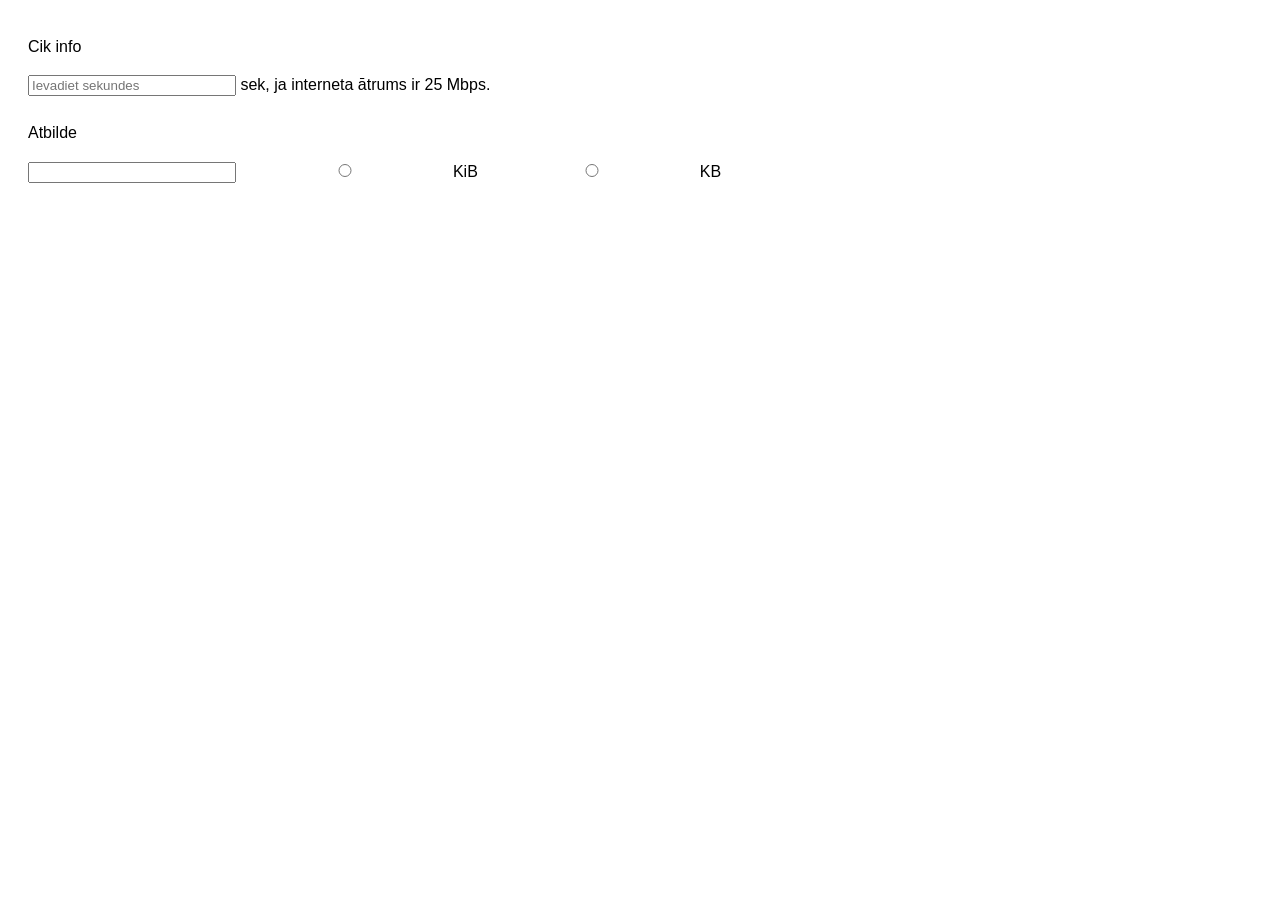
<file: baiti.html>
<!DOCTYPE html>
<html lang="lv">
<head>
    <meta charset="UTF-8">
    <title>Datu apjoma aprēķins</title>
    <style>
body {
    font-family: Arial, sans-serif;
    line-height: 1.4;
}

.form-container {
    margin: 10px;
    padding: 10px;
    border: none;
}
input, input[type="number"] {
    width: 200px;
    margin-bottom: 10px;
}

label {
    margin-right: 5px;
}
    </style>
</head>
<body>

    <div class="form-container">
        <p>Cik info</p>
        <input type="number" id="sekundes" placeholder="Ievadiet sekundes"> 
        <span>sek, ja interneta ātrums ir 25 Mbps.</span>

        <p>Atbilde</p>
        <input type="text" id="atbilde" readonly>

        <input type="radio" name="unit" id="kib" onclick="rekinat()"> 
        <label for="kib">KiB</label>
        
        <input type="radio" name="unit" id="kb" onclick="rekinat()"> 
        <label for="kb">KB</label>
    </div>

    <script>
        const lauksSekundes = document.getElementById('sekundes');
        const lauksAtbilde = document.getElementById('atbilde');
        const radioKiB = document.getElementById('kib');
        const radioKB = document.getElementById('kb');
        function rekinat() {
            const s = parseFloat(lauksSekundes.value);
            if (isNaN(s)) return;
            const kopējieBiti = s * 25000000;
            const kopējieBaiti = kopējieBiti / 8;

            if (radioKB.checked) {
                lauksAtbilde.value = kopējieBaiti / 1000;
            } else if (radioKiB.checked) {
                lauksAtbilde.value = kopējieBaiti / 1024;
            }
        }

        lauksSekundes.onfocus = function() {
            lauksSekundes.value = "";
            lauksAtbilde.value = "";
            radioKiB.checked = false;
            radioKB.checked = false;
        };
    </script>

</body>
</html>
</file>
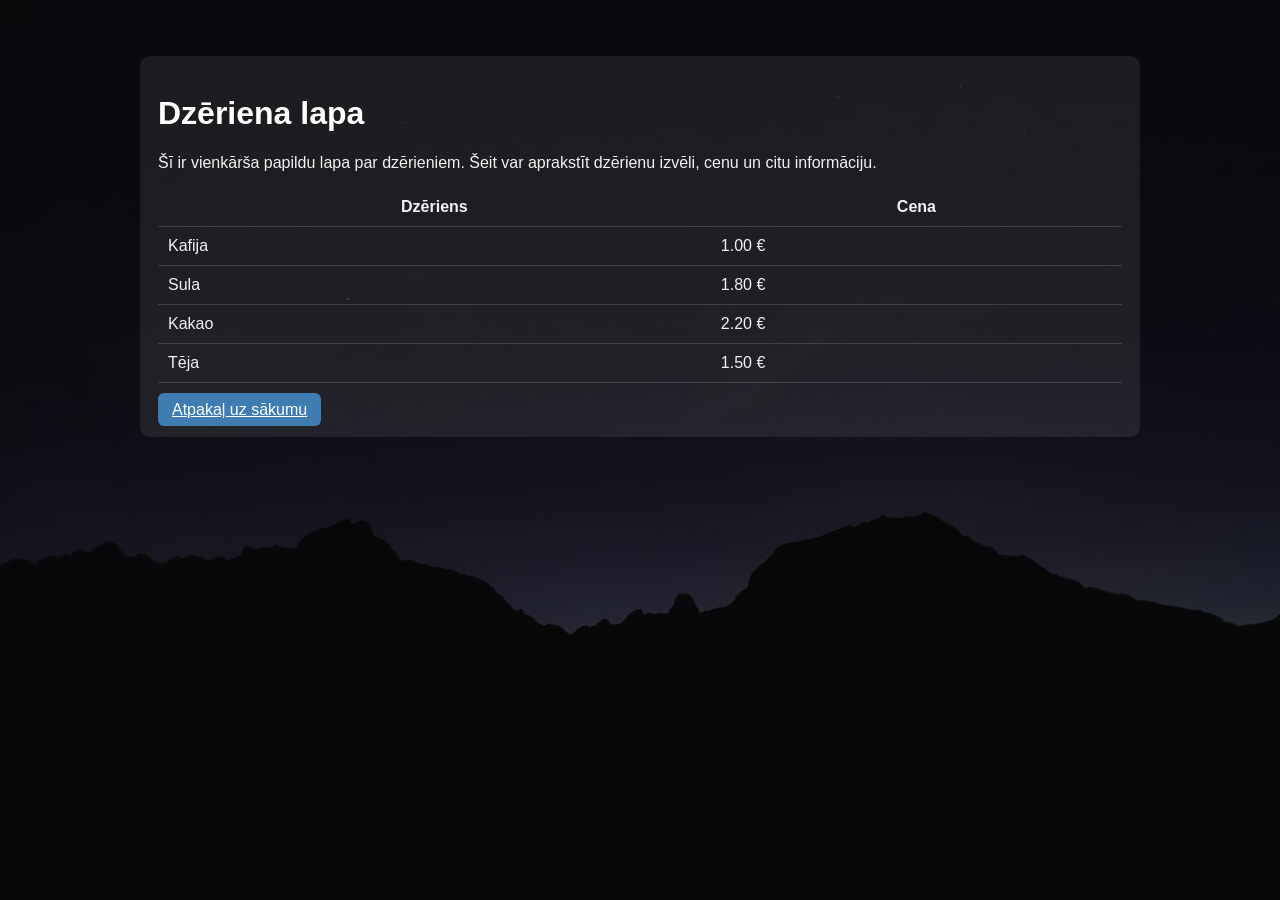
<file: dzer.html>
<!DOCTYPE html>
<html lang="lv">
<head>
    <meta charset="UTF-8">
    <meta name="viewport" content="width=device-width, initial-scale=1.0">
    <title>Dzēriens</title>
    <link rel="stylesheet" href="mansStils.css">
</head>
<body>
    <main>
        <div class="karte">
            <h1>Dzēriena lapa</h1>
            <p>
                Šī ir vienkārša papildu lapa par dzērieniem. Šeit var aprakstīt dzērienu izvēli,
                cenu un citu informāciju.
            </p>

            <table class="tabula">
                <tr>
                    <th>Dzēriens</th>
                    <th>Cena</th>
                </tr>
                <tr>
                    <td>Kafija</td>
                    <td>1.00 €</td>
                </tr>
                <tr>
                    <td>Sula</td>
                    <td>1.80 €</td>
                </tr>
                <tr>
                    <td>Kakao</td>
                    <td>2.20 €</td>
                </tr>
                <tr>
                    <td>Tēja</td>
                    <td>1.50 €</td>
                </tr>
            </table>

            <br>
            <a class="poga" href="index.html">Atpakaļ uz sākumu</a>
        </div>
    </main>
</body>
</html>
</file>
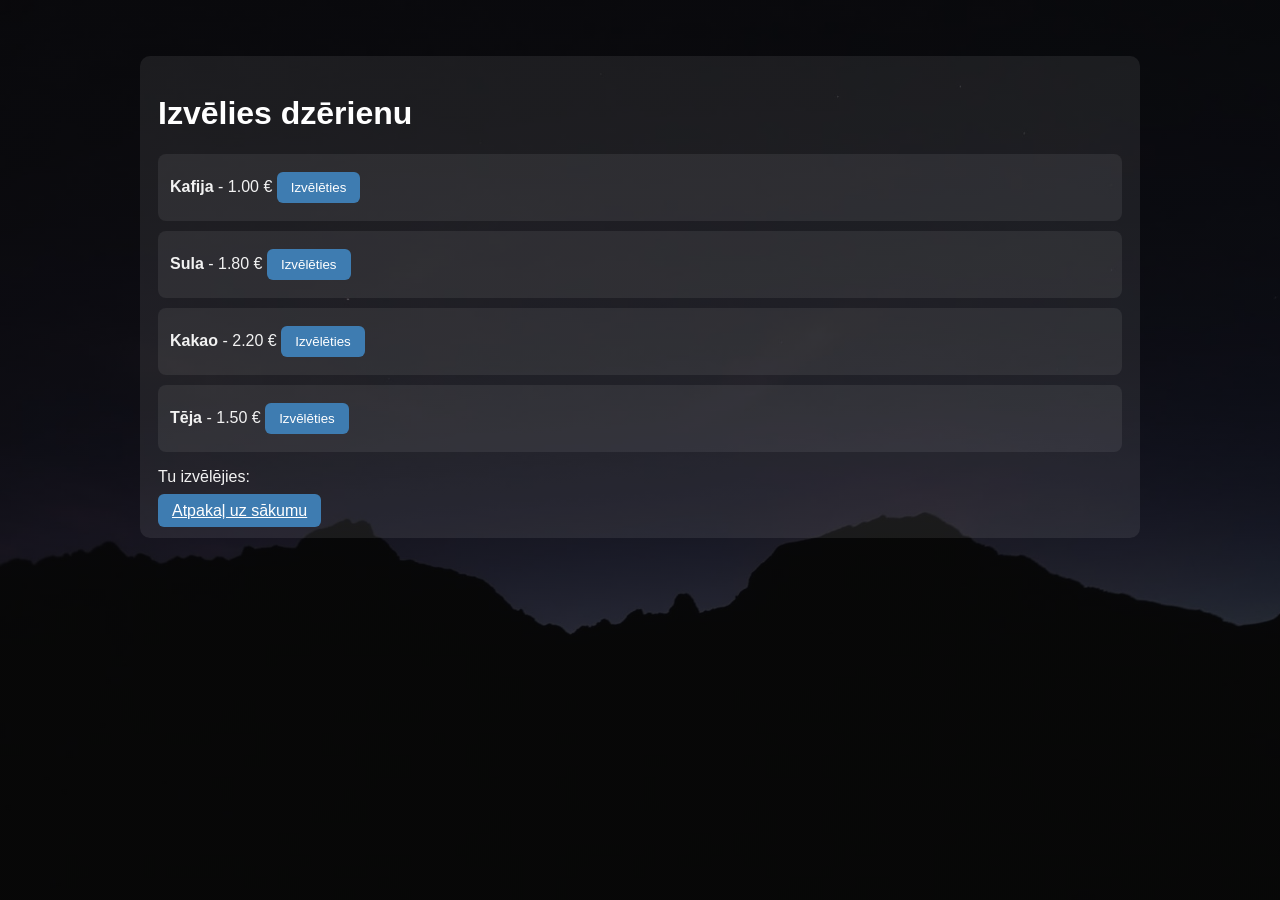
<file: dzerdaudz.html>
<!DOCTYPE html>
<html lang="lv">
<head>
    <meta charset="UTF-8">
    <meta name="viewport" content="width=device-width, initial-scale=1.0">
    <title>Dzērienu izvēle</title>
    <link rel="stylesheet" href="mansStils.css">
    <script src="js/script.js" defer></script>
</head>
<body>
    <main>
        <div class="karte">
            <h1>Izvēlies dzērienu</h1>

            <div class="choice">
                <strong>Kafija</strong> - 1.00 €
                <button onclick="izveletiesDzerienu('Ūdens', '1.00')">Izvēlēties</button>
            </div>

            <div class="choice">
                <strong>Sula</strong> - 1.80 €
                <button onclick="izveletiesDzerienu('Sula', '1.80')">Izvēlēties</button>
            </div>

            <div class="choice">
                <strong>Kakao</strong> - 2.20 €
                <button onclick="izveletiesDzerienu('Limonāde', '2.20')">Izvēlēties</button>
            </div>

            <div class="choice">
                <strong>Tēja</strong> - 1.50 €
                <button onclick="izveletiesDzerienu('Tēja', '1.50')">Izvēlēties</button>
            </div>

            <p id="izvele">Tu izvēlējies: </p>

            <a class="poga" href="index.html">Atpakaļ uz sākumu</a>
        </div>
    </main>
</body>
</html>
</file>
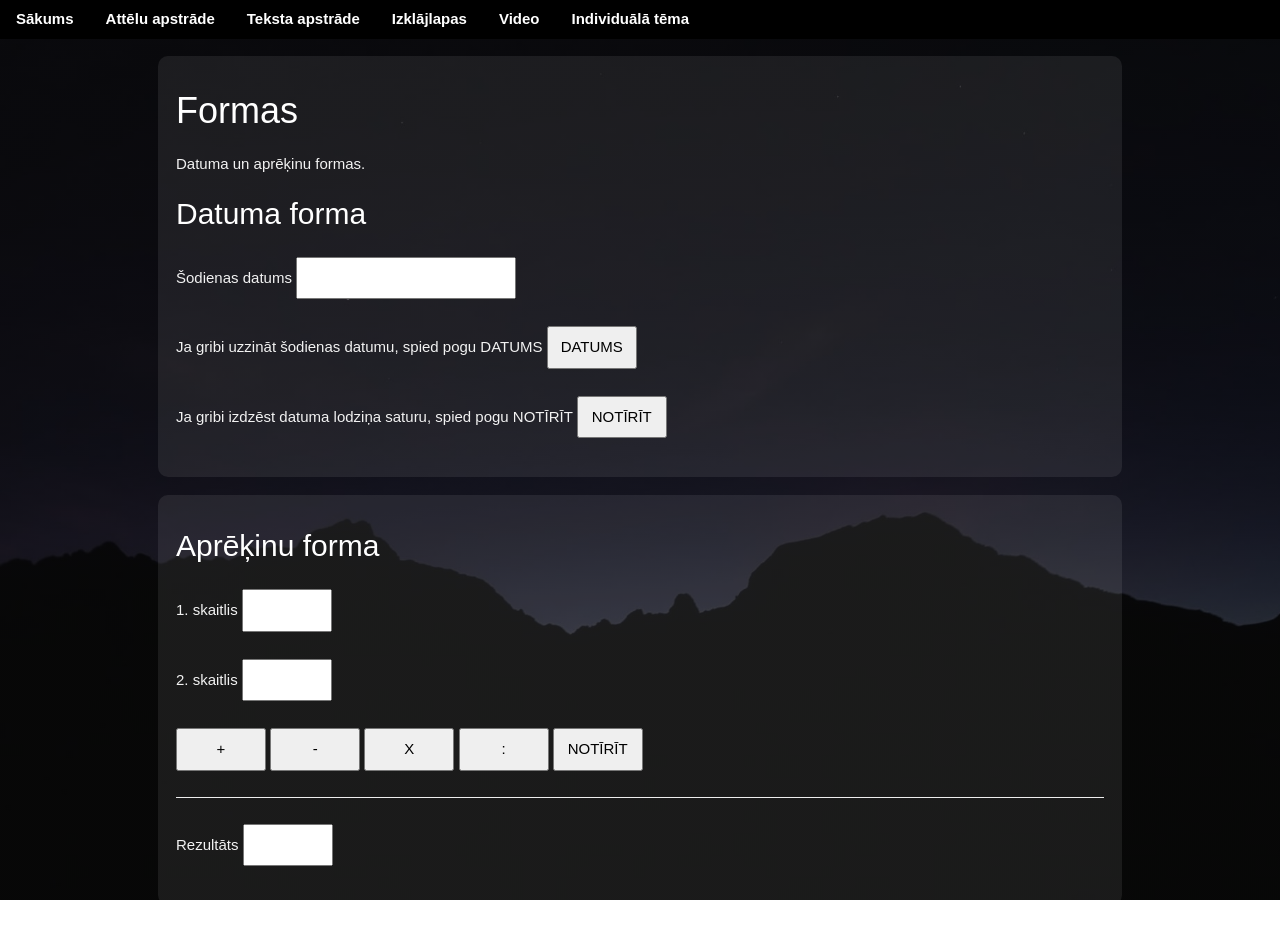
<file: forma.html>
<!DOCTYPE html>
<html lang="lv">
<head>
    <meta charset="UTF-8">
    <meta name="viewport" content="width=device-width, initial-scale=1.0">
    <title>Formas</title>
    <link rel="stylesheet" href="https://www.w3schools.com/w3css/4/w3.css">
    <link rel="stylesheet" href="mansStils.css">
</head>
<body>
    <div class="w3-bar w3-black">
        <a href="index.html" class="w3-bar-item w3-button">Sākums</a>

        <div class="w3-dropdown-hover">
            <button class="w3-button">Attēlu apstrāde</button>
            <div class="w3-dropdown-content w3-bar-block w3-card-4">
                <a href="#rastra" class="w3-bar-item w3-button">Rastra grafika</a>
                <a href="#vektora" class="w3-bar-item w3-button">Vektorgrafika</a>
            </div>
        </div>

        <a href="#teksts" class="w3-bar-item w3-button">Teksta apstrāde</a>
        <a href="#izklajlapa" class="w3-bar-item w3-button">Izklājlapas</a>
        <a href="#video" class="w3-bar-item w3-button">Video</a>
        <a href="otrais.html" class="w3-bar-item w3-button">Individuālā tēma</a>
    </div>
    <main>
        <div class="karte calc-box">
            <h1>Formas</h1>
            <p>Datuma un aprēķinu formas.</p>

            <h2>Datuma forma</h2>
            <form>
                <p>
                    Šodienas datums
                    <input type="text" name="datums" style="width: 220px;">
                </p>
                <p>
                    Ja gribi uzzināt šodienas datumu, spied pogu DATUMS
                    <input type="button" value="DATUMS" onclick="datums.value=new Date()">
                </p>
                <p>
                    Ja gribi izdzēst datuma lodziņa saturu, spied pogu NOTĪRĪT
                    <input type="reset" value="NOTĪRĪT">
                </p>
            </form>
        </div>

        <div class="karte calc-box">
            <h2>Aprēķinu forma</h2>
            <form>
                <p>
                    1. skaitlis
                    <input type="text" name="sk1">
                </p>
                <p>
                    2. skaitlis
                    <input type="text" name="sk2">
                </p>
                <p>
                    <input type="button" value="+" onclick="rez.value=Number(sk1.value)+Number(sk2.value)">
                    <input type="button" value="-" onclick="rez.value=Number(sk1.value)-Number(sk2.value)">
                    <input type="button" value="X" onclick="rez.value=Number(sk1.value)*Number(sk2.value)">
                    <input type="button" value=":" onclick="rez.value=Number(sk1.value)/Number(sk2.value)">
                    <input type="reset" value="NOTĪRĪT">
                </p>
                <hr>
                <p>
                    Rezultāts
                    <input type="text" name="rez">
                </p>
            </form>
        </div>
    </main>
</body>
</html>
</file>
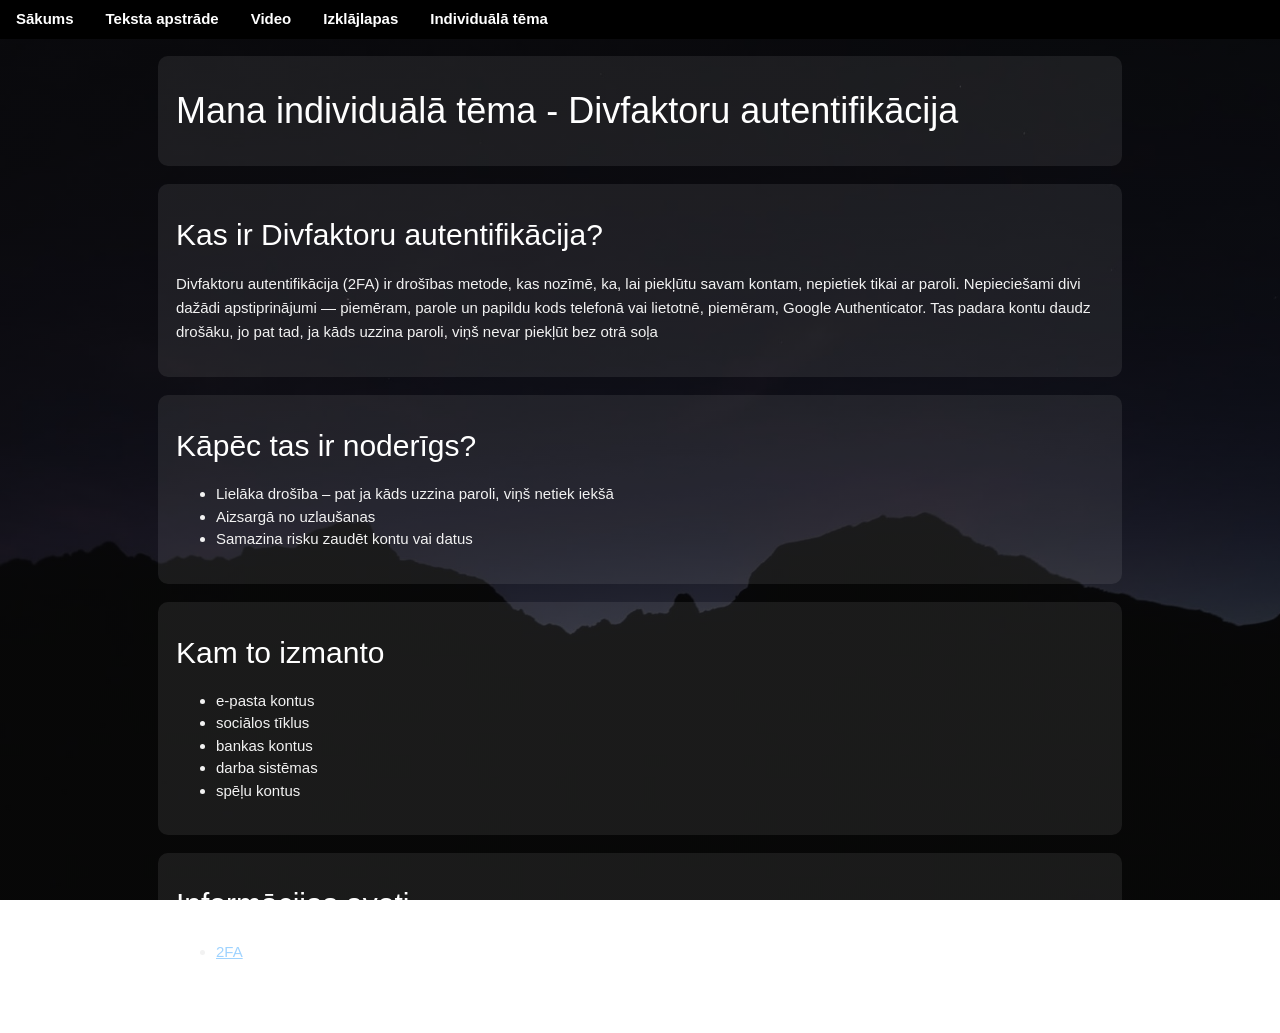
<file: otrais.html>
<!doctype html>
<html lang="lv">
    <head>
        <meta charset="UTF-8" />
        <meta name="viewport" content="width=device-width, initial-scale=1.0" />
        <title>Individuālā tēma - NetBeans</title>
        <link rel="stylesheet" href="https://www.w3schools.com/w3css/4/w3.css" />
        <link rel="stylesheet" href="mansStils.css" />
    </head>
    <body>
        <div class="w3-bar w3-black">
            <a href="index.html" class="w3-bar-item w3-button">Sākums</a>
            <a href="index.html#teksts" class="w3-bar-item w3-button">Teksta apstrāde</a>
            <a href="index.html#video" class="w3-bar-item w3-button">Video</a>
            <a href="index.html#izklajlapa" class="w3-bar-item w3-button">Izklājlapas</a>
            <a href="otrais.html" class="w3-bar-item w3-button">Individuālā tēma</a>
        </div>

        <main>
            <div class="karte">
                <h1>Mana individuālā tēma - Divfaktoru autentifikācija</h1>
            </div>

            <div class="karte">
                <h2>Kas ir Divfaktoru autentifikācija?</h2>
                <p class="teksta-bloks">
                    Divfaktoru autentifikācija (2FA) ir drošības metode, kas nozīmē, ka,
                    lai piekļūtu savam kontam, nepietiek tikai ar paroli. Nepieciešami
                    divi dažādi apstiprinājumi — piemēram, parole un papildu kods telefonā
                    vai lietotnē, piemēram, Google Authenticator. Tas padara kontu daudz
                    drošāku, jo pat tad, ja kāds uzzina paroli, viņš nevar piekļūt bez
                    otrā soļa
                </p>
            </div>

            <div class="karte">
                <h2>Kāpēc tas ir noderīgs?</h2>
                <ul>
                    <li>
                        Lielāka drošība – pat ja kāds uzzina paroli, viņš netiek iekšā
                    </li>
                    <li>Aizsargā no uzlaušanas</li>
                    <li>Samazina risku zaudēt kontu vai datus</li>
                </ul>
            </div>

            <div class="karte">
                <h2>Kam to izmanto</h2>
                <p class="teksta-bloks">
                <ul>   
                    <li>e-pasta kontus</li>
                    <li>sociālos tīklus</li>
                    <li>bankas kontus</li>
                    <li>darba sistēmas</li>
                    <li>spēļu kontus</li>
                </ul>    
                </p>
            </div>

            <div class="karte">
                <h2>Informācijas avoti</h2>
                <ul>
                    <li>
                        <a
                            href="https://www.fortinet.com/resources/cyberglossary/two-factor-authentication"
                            target="_blank"
                            >2FA</a
                        >
                    </li>
                </ul>
            </div>
        </main>
    </body>
</html>
</file>
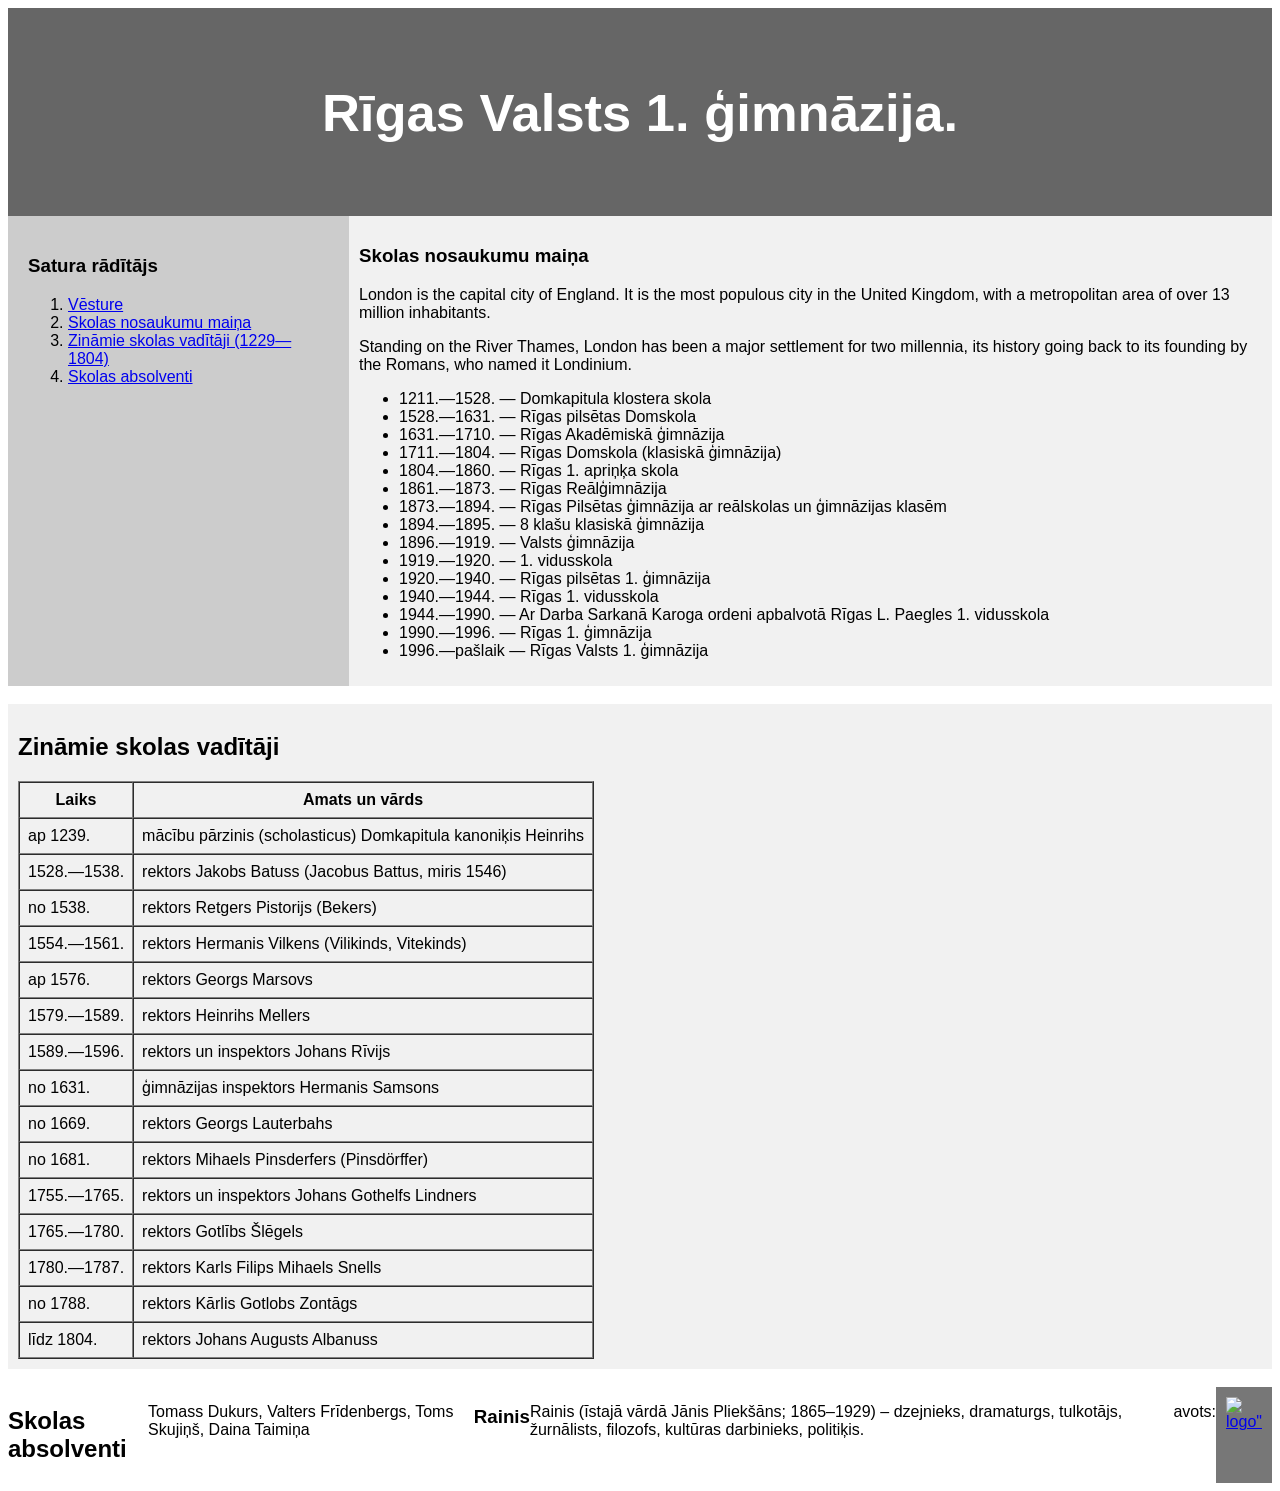
<file: skola.html>
<!DOCTYPE html>
<html lang="en">
<head>
    <title>CSS Template</title>
<meta charset="utf-8">
<meta name="viewport" content="width=device-width, initial-scale=1">
<style>
* {
  box-sizing: border-box;
}

body {
  font-family: Arial, Helvetica, sans-serif;
}

/* Style the header */
header {
  background-color: #666;
  padding: 30px;    
  text-align: center;
  font-size: 35px;
  color: white;
}

/* Container for flexboxes */
section {
  display: -webkit-flex;
  display: flex;
}

/* Style the navigation menu */
nav {
  -webkit-flex: 1;
  -ms-flex: 1;
  flex: 1;
  background: #ccc;
  padding: 20px;
}

/* Style the list inside the menu */
nav ul {
  list-style-type: none;
  padding: 0;
}

/* Style the content */
article {
  -webkit-flex: 3;
  -ms-flex: 3;
  flex: 3;
  background-color: #f1f1f1;
  padding: 10px;
}

/* Style the footer */
footer {
  background-color: #777;
  padding: 10px;
  text-align: center;
  color: white;
}

/* Responsive layout - makes the menu and the content (inside the section) sit on top of each other instead of next to each other */
@media (max-width: 600px) {
  section {
    -webkit-flex-direction: column;
    flex-direction: column;
  }
}
</style>    
</head>
<body>

<header>
  <h2>Rīgas Valsts 1. ģimnāzija.</h2>
</header>

<section>
  <nav>
      <h3>Satura rādītājs</h3>
    <ol>
      <li><a href="#Vēsture">Vēsture</a></li>
      <li><a href="#Skolas nosaukumu maiņa">Skolas nosaukumu maiņa</a></li>
      <li><a href="#Zināmie skolas vadītāji (1229—1804)">Zināmie skolas vadītāji (1229—1804)</a></li>
      <li><a href="Skolas absolventi #">Skolas absolventi</a></li>
    </ol>
  </nav>
  
  <article>
        <h1>Skolas nosaukumu maiņa</h1>
    <p>London is the capital city of England. It is the most populous city in the  United Kingdom, with a metropolitan area of over 13 million inhabitants.</p>
    <p>Standing on the River Thames, London has been a major settlement for two millennia, its history going back to its founding by the Romans, who named it Londinium.</p>
    <ul>
        <li>1211.—1528. — Domkapitula klostera skola</li>
        <li>1528.—1631. — Rīgas pilsētas Domskola</li>
        <li>1631.—1710. — Rīgas Akadēmiskā ģimnāzija</li>
        <li>1711.—1804. — Rīgas Domskola (klasiskā ģimnāzija)</li>
        <li>1804.—1860. — Rīgas 1. apriņķa skola</li>
        <li>1861.—1873. — Rīgas Reālģimnāzija</li>
        <li>1873.—1894. — Rīgas Pilsētas ģimnāzija ar reālskolas un ģimnāzijas klasēm</li>
        <li>1894.—1895. — 8 klašu klasiskā ģimnāzija</li>
        <li>1896.—1919. — Valsts ģimnāzija</li>   
        <li>1919.—1920. — 1. vidusskola</li>
        <li>1920.—1940. — Rīgas pilsētas 1. ģimnāzija</li>
        <li>1940.—1944. — Rīgas 1. vidusskola</li>
        <li>1944.—1990. — Ar Darba Sarkanā Karoga ordeni apbalvotā Rīgas L. Paegles 1. vidusskola</li>
        <li>1990.—1996. — Rīgas 1. ģimnāzija</li>
        <li>1996.—pašlaik — Rīgas Valsts 1. ģimnāzija</li>  
    </ul>
  </section>
  </article>
</section>
<br>
 <section id="vaditaji">
    <article>
<h2>Zināmie skolas vadītāji</h2>
  <table border="1" cellpadding="8" cellspacing="0">
 <tr>
    <th>Laiks</th>
    <th>Amats un vārds</th>
  </tr>
  <tr>
    <td>ap 1239.</td>
    <td>mācību pārzinis (scholasticus) Domkapitula kanoniķis Heinrihs</td>
  </tr>
  <tr>
    <td>1528.—1538.</td>
    <td>rektors Jakobs Batuss (Jacobus Battus, miris 1546)</td>
  </tr>
  <tr>
    <td>no 1538.</td>
    <td>rektors Retgers Pistorijs (Bekers)</td>
  </tr>
  <tr>
    <td>1554.—1561.</td>
    <td>rektors Hermanis Vilkens (Vilikinds, Vitekinds)</td>
  </tr>
  <tr>
    <td>ap 1576.</td>
    <td>rektors Georgs Marsovs</td>
  </tr>
  <tr>
    <td>1579.—1589.</td>
    <td>rektors Heinrihs Mellers</td>
  </tr>
  <tr>
    <td>1589.—1596.</td>
    <td>rektors un inspektors Johans Rīvijs</td>
  </tr>
  <tr>
    <td>no 1631.</td>
    <td>ģimnāzijas inspektors Hermanis Samsons</td>
  </tr>
  <tr>
    <td>no 1669.</td>
    <td>rektors Georgs Lauterbahs</td>
  </tr>
  <tr>
    <td>no 1681.</td>
    <td>rektors Mihaels Pinsderfers (Pinsdörffer)</td>
  </tr>
  <tr>
    <td>1755.—1765.</td>
    <td>rektors un inspektors Johans Gothelfs Lindners</td>
  </tr>
  <tr>
    <td>1765.—1780.</td>
    <td>rektors Gotlībs Šlēgels</td>
  </tr>
  <tr>
    <td>1780.—1787.</td>
    <td>rektors Karls Filips Mihaels Snells</td>
  </tr>
  <tr>
    <td>no 1788.</td>
    <td>rektors Kārlis Gotlobs Zontāgs</td>
  </tr>
  <tr>
    <td>līdz 1804.</td>
    <td>rektors Johans Augusts Albanuss</td>
  </tr>
  </table>
  </article>
</section>
<br>
 <section id="absolventi">
     <h2>Skolas absolventi</h2>
     <p>Tomass Dukurs, Valters Frīdenbergs, Toms Skujiņš, Daina Taimiņa</p>
     <h3>Rainis</h3>
     <p>Rainis (īstajā vārdā Jānis Pliekšāns; 1865–1929) – dzejnieks, dramaturgs, tulkotājs, žurnālists, filozofs, kultūras darbinieks, politiķis.</p>
     <p>avots:<a href ="https://www.literatura.lv/personas/rainis"></p>
<footer>
    <a href ="https://www.r1g.edu.lv/">
    <img scr="image/logo.png" alt=logo" > 
        </a>    
</footer>
</body>             
</html>
</file>
<file: mansStils.css>
body {
    margin: 0;
    font-family: Arial, sans-serif;
    background-image: linear-gradient(rgba(10, 10, 10, 0.72), rgba(10, 10, 10, 0.72)), url("images/fons.jpeg");
    background-size: cover;
    background-attachment: fixed;
    color: #f2f2f2;
}

/* Keep the navigation bar always visible on top */
.w3-bar.w3-black {
    position: fixed;
    top: 0;
    left: 0;
    width: 100%;
    z-index: 1000;
}

main {
    max-width: 1000px;
    margin: 0 auto;
    /* 56px top offset for fixed navbar */
    padding: 56px 18px 18px;
}

h1, h2, h3 {
    color: white;
}

a {
    color: #9fd3ff;
}

.karte {
    background: rgba(255, 255, 255, 0.08);
    padding: 18px;
    margin-bottom: 18px;
    border-radius: 10px;
}

.attels, video {
    max-width: 100%;
    border-radius: 8px;
}

.small-img {
    max-width: 280px;
}

.calc-box input {
    width: 90px;
    padding: 8px;
    margin: 6px 0;
}

.calc-box button,
.poga,
.choice button {
    margin: 6px 4px 6px 0;
    padding: 8px 14px;
    border: none;
    border-radius: 6px;
    background: #3e7cb1;
    color: white;
    cursor: pointer;
}

.choice {
    background: rgba(255,255,255,0.07);
    padding: 12px;
    margin: 10px 0;
    border-radius: 8px;
}

footer {
    text-align: center;
    padding: 20px;
    color: #dddddd;
}

.tabula {
    width: 100%;
    border-collapse: collapse;
}

.tabula td, .tabula th {
    padding: 10px;
    border-bottom: 1px solid rgba(255,255,255,0.15);
}

.w3-bar .w3-button {
    font-weight: bold;
}

.teksta-bloks {
    line-height: 1.6;
}
</file>
